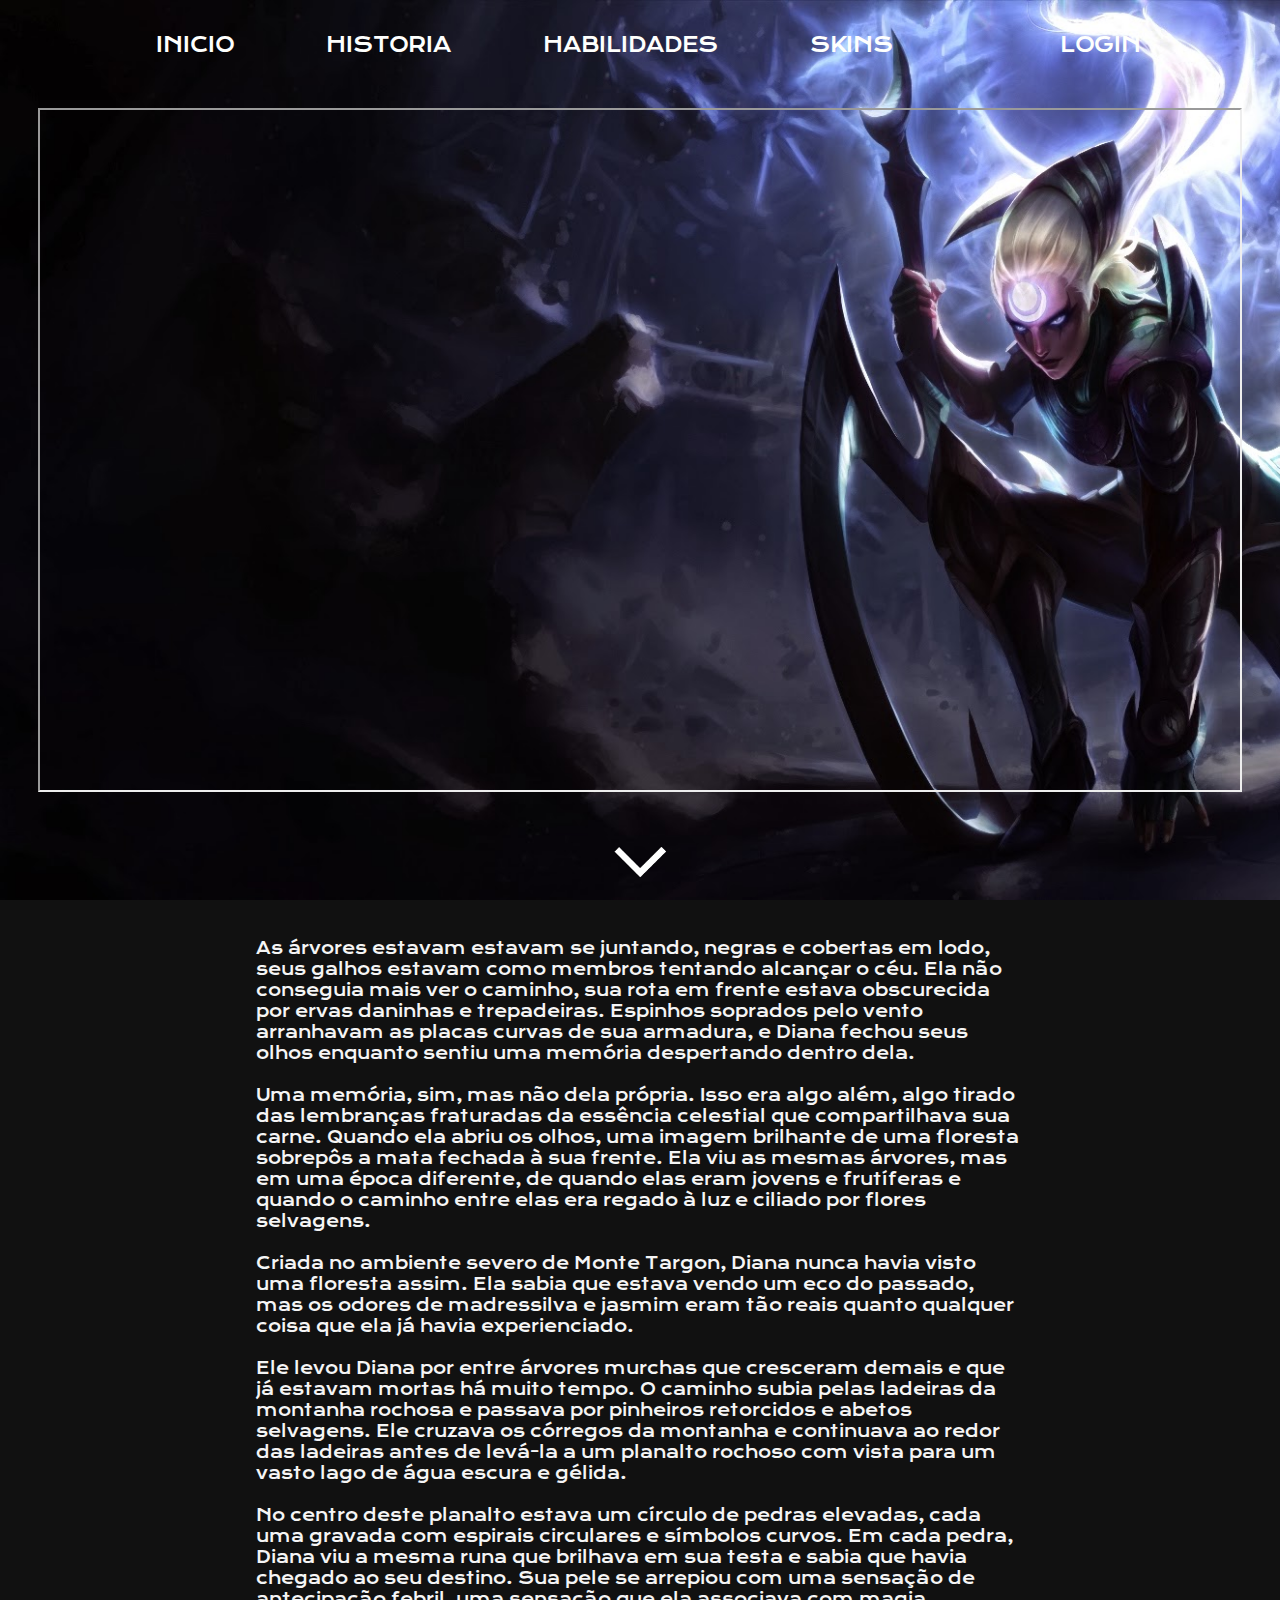
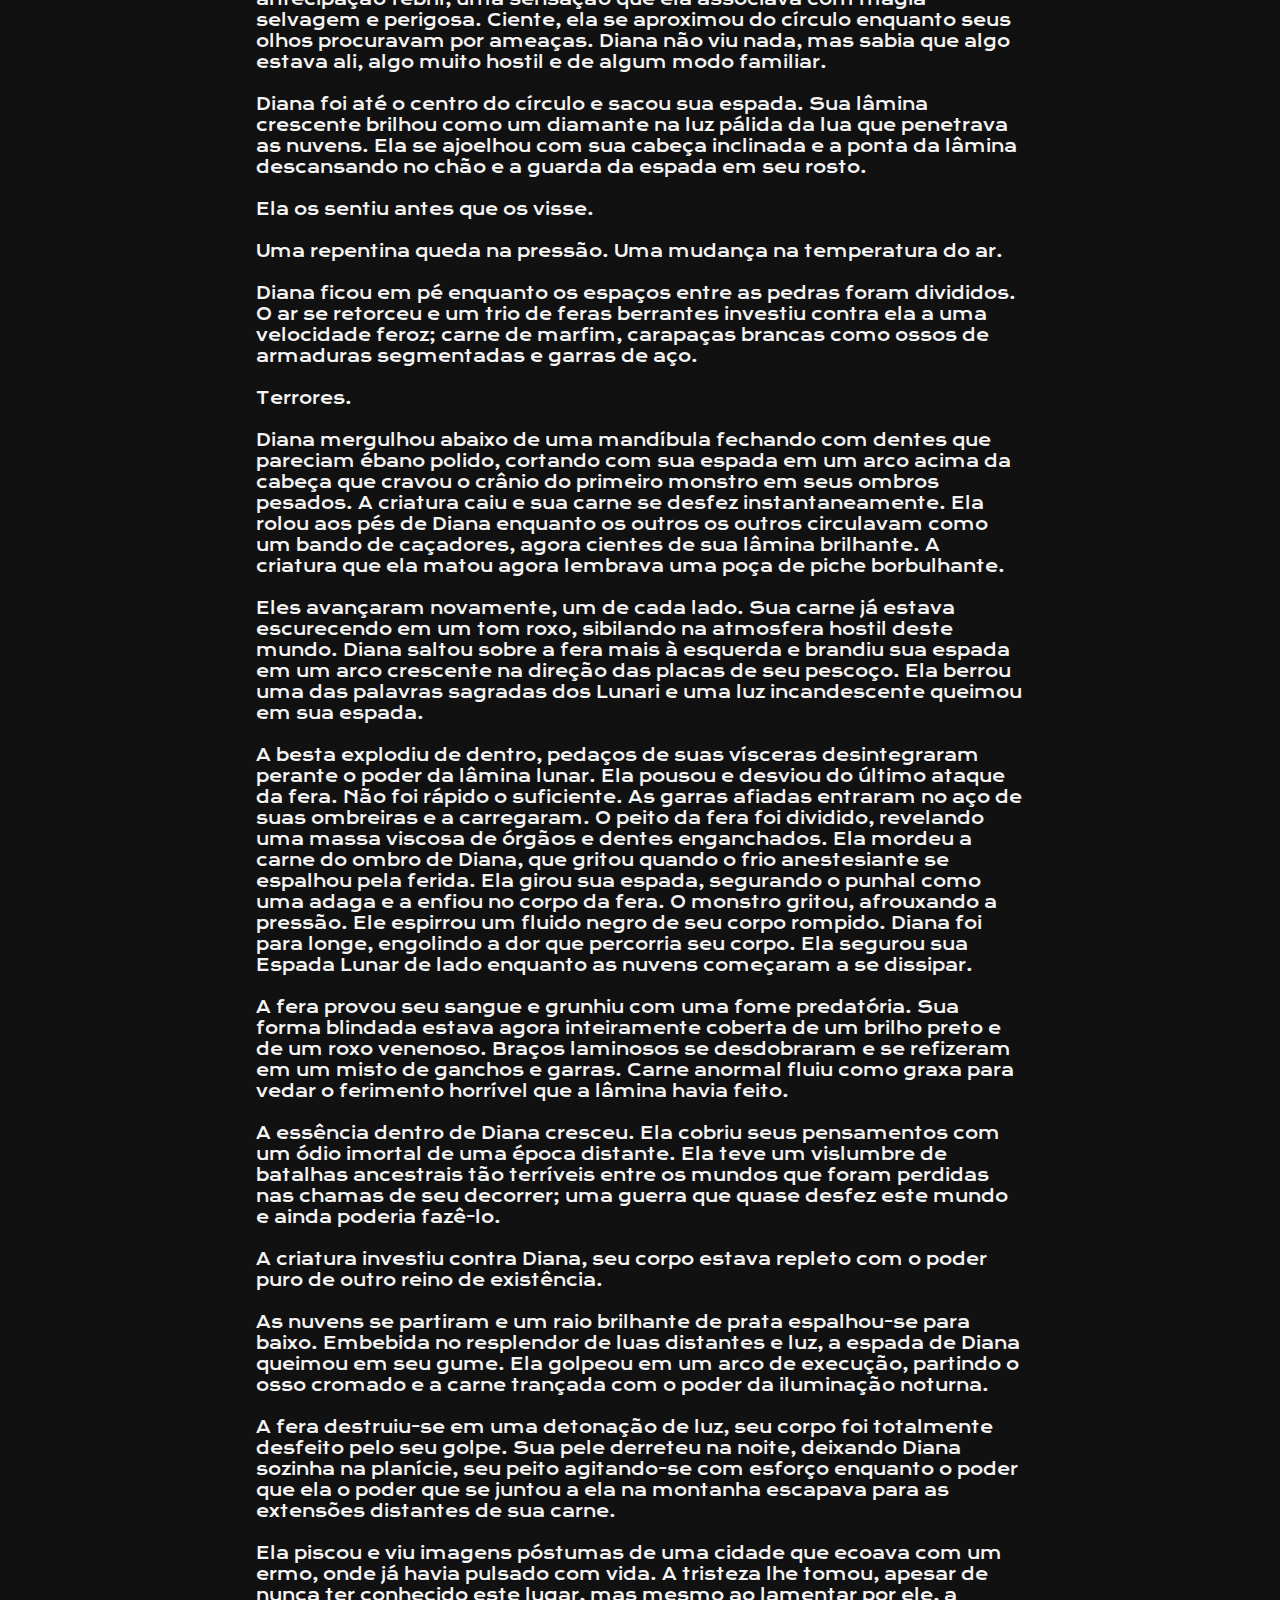
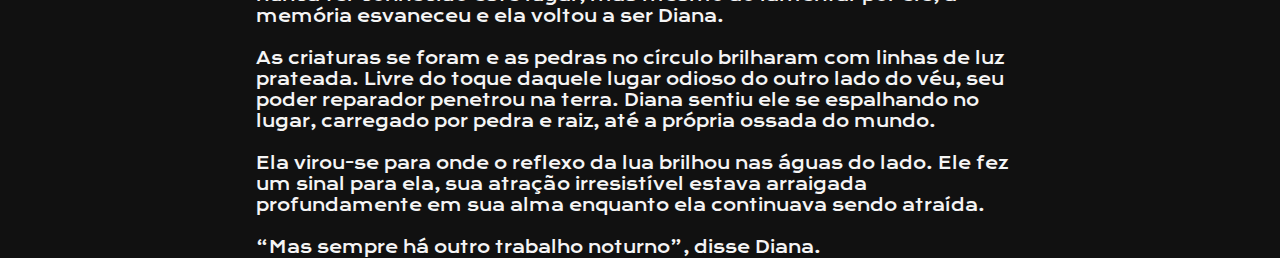
<file: projeto-site/public/historia.html>
<!DOCTYPE html>
<html lang="pt-br">

<head>
    <meta charset="UTF-8">
    <meta name="viewport" content="width=device-width, initial-scale=1.0">
    <link rel="stylesheet" href="css/historia.css">
    <link href="https://fonts.googleapis.com/css2?family=Krona+One&display=swap" rel="stylesheet">
    <link href="https://fonts.googleapis.com/css2?family=Krona+One&display=swap" rel="stylesheet">
    <link rel="stylesheet" href="https://fontawesome.com/icons/accusoft?style=brands">
    <title>Diana</title>
</head>

<body>
    <!--Começo da NavBar-->
    <section class="secNavBar">
        <div class="containerNavBar">
            <div class="divUl">
                <ul>
                    <li class="liNavBar"><a class="current" href="../public/index.html">INICIO</a></li>
                    <li class="liNavBar" onclick="scrollHistoria()"><a class="current"
                            href="../public/historia.html">HISTORIA</a></li>
                    <li class="liNavBar"><a class="current" href="../public/index.html">HABILIDADES</a></li>
                    <li class="liNavBar">
                        <a class="current" href="../public/historia.html"></a>SKINS</li>
                </ul>
            </div>
            <div class="divLogin">
                <p class="pLogin">
                    <a class="current" href="../public/login.html">LOGIN</a>
                </p>
            </div>
        </div>
    </section>
    <!--Fim da NavBar-->

    <!--BACKGROUND-->
    <section class="secBackGround">
        <div class="video">
            <iframe width="1200" height="680" src="https://www.youtube.com/embed/sVLAzuHHC_4" frameborder="3" allow="accelerometer; autoplay; clipboard-write; encrypted-media;
             gyroscope; picture-in-picture" allowfullscreen></iframe>
        </div>
        <div class="divSeta">
            <img src="IMGS/pngegg (1).png" alt="" class="imgSeta">
        </div>
        <section class="secConteudo">
            <div class="divConteudo">
                <div class="divHistoria">

                    <p>
                        As árvores estavam estavam se juntando, negras e cobertas em lodo, seus galhos estavam como
                        membros tentando alcançar o céu. Ela não conseguia mais ver o caminho, sua rota em frente estava
                        obscurecida por ervas daninhas e trepadeiras. Espinhos soprados
                        pelo vento arranhavam as placas curvas de sua armadura, e Diana fechou seus olhos enquanto
                        sentiu uma memória despertando dentro dela.
                    </p>
                    <br>
                    <p>
                        Uma memória, sim, mas não dela própria. Isso era algo além, algo tirado das lembranças
                        fraturadas da essência celestial que compartilhava sua carne. Quando ela abriu os olhos, uma
                        imagem brilhante de uma floresta sobrepôs a mata fechada à sua frente.
                        Ela viu as mesmas árvores, mas em uma época diferente, de quando elas eram jovens e frutíferas e
                        quando o caminho entre elas era regado à luz e ciliado por flores selvagens.
                    </p>
                    <br>
                    <p>
                        Criada no ambiente severo de Monte Targon, Diana nunca havia visto uma floresta assim. Ela sabia
                        que estava vendo um eco do passado, mas os odores de madressilva e jasmim eram tão reais quanto
                        qualquer coisa que ela já havia experienciado.
                    </p>
                    <br>
                    <p>
                        Ele levou Diana por entre árvores murchas que cresceram demais e que já estavam mortas há muito
                        tempo. O caminho subia pelas ladeiras da montanha rochosa e passava por pinheiros retorcidos e
                        abetos selvagens. Ele cruzava os córregos da montanha e continuava
                        ao redor das ladeiras antes de levá-la a um planalto rochoso com vista para um vasto lago de
                        água escura e gélida.
                    </p>
                    <br>
                    <p>
                        No centro deste planalto estava um círculo de pedras elevadas, cada uma gravada com espirais
                        circulares e símbolos curvos. Em cada pedra, Diana viu a mesma runa que brilhava em sua testa e
                        sabia que havia chegado ao seu destino. Sua pele se arrepiou com
                        uma sensação de antecipação febril, uma sensação que ela associava com magia selvagem e
                        perigosa. Ciente, ela se aproximou do círculo enquanto seus olhos procuravam por ameaças. Diana
                        não viu nada, mas sabia que algo estava ali,
                        algo muito hostil e de algum modo familiar.
                    </p>
                    <br>
                    <p>
                        Diana foi até o centro do círculo e sacou sua espada. Sua lâmina crescente brilhou como um
                        diamante na luz pálida da lua que penetrava as nuvens. Ela se ajoelhou com sua cabeça inclinada
                        e a ponta da lâmina descansando no chão e a guarda da espada em
                        seu rosto.
                    </p>
                    <br>
                    <p>
                        Ela os sentiu antes que os visse.
                    </p>
                    <br>
                    <p>
                        Uma repentina queda na pressão. Uma mudança na temperatura do ar.
                    </p>
                    <br>
                    <p>
                        Diana ficou em pé enquanto os espaços entre as pedras foram divididos. O ar se retorceu e um
                        trio de feras berrantes investiu contra ela a uma velocidade feroz; carne de marfim, carapaças
                        brancas como ossos de armaduras segmentadas e garras de aço.
                    </p>
                    <br>
                    <p>
                        Terrores.
                    </p>
                    <br>
                    <p>
                        Diana mergulhou abaixo de uma mandíbula fechando com dentes que pareciam ébano polido, cortando
                        com sua espada em um arco acima da cabeça que cravou o crânio do primeiro monstro em seus ombros
                        pesados. A criatura caiu e sua carne se desfez instantaneamente. Ela rolou aos pés de Diana
                        enquanto os outros os outros circulavam como um bando de caçadores, agora cientes de sua lâmina
                        brilhante. A criatura que ela matou agora lembrava uma poça de piche borbulhante.
                    </p>
                    <br>
                    <p>
                        Eles avançaram novamente, um de cada lado. Sua carne já estava escurecendo em um tom roxo,
                        sibilando na atmosfera hostil deste mundo. Diana saltou sobre a fera mais à esquerda e brandiu
                        sua espada em um arco crescente na direção das placas de seu pescoço. Ela berrou uma das
                        palavras sagradas dos Lunari e uma luz incandescente queimou em sua espada.
                    </p>
                    <br>
                    <p>
                        A besta explodiu de dentro, pedaços de suas vísceras desintegraram perante o poder da lâmina
                        lunar. Ela pousou e desviou do último ataque da fera. Não foi rápido o suficiente. As garras
                        afiadas entraram no aço de suas ombreiras e a carregaram. O peito da fera foi dividido,
                        revelando uma massa viscosa de órgãos e dentes enganchados. Ela mordeu a carne do ombro de
                        Diana, que gritou quando o frio anestesiante se espalhou pela ferida. Ela girou sua espada,
                        segurando o punhal como uma adaga e a enfiou no corpo da fera. O monstro gritou, afrouxando a
                        pressão. Ele espirrou um fluido negro de seu corpo rompido. Diana foi para longe, engolindo a
                        dor que percorria seu corpo. Ela segurou sua Espada Lunar de lado enquanto as nuvens começaram a
                        se dissipar.
                    </p>
                    <br>
                    <p>
                        A fera provou seu sangue e grunhiu com uma fome predatória. Sua forma blindada estava agora
                        inteiramente coberta de um brilho preto e de um roxo venenoso. Braços laminosos se desdobraram e
                        se refizeram em um misto de ganchos e garras. Carne anormal fluiu como graxa para vedar o
                        ferimento horrível que a lâmina havia feito.
                    </p>
                    <br>
                    <p>
                        A essência dentro de Diana cresceu. Ela cobriu seus pensamentos com um ódio imortal de uma época
                        distante. Ela teve um vislumbre de batalhas ancestrais tão terríveis entre os mundos que foram
                        perdidas nas chamas de seu decorrer; uma guerra que quase desfez este mundo e ainda poderia
                        fazê-lo.
                    </p>
                    <br>
                    <p>
                        A criatura investiu contra Diana, seu corpo estava repleto com o poder puro de outro reino de
                        existência.
                    </p>
                    <br>
                    <p>
                        As nuvens se partiram e um raio brilhante de prata espalhou-se para baixo. Embebida no
                        resplendor de luas distantes e luz, a espada de Diana queimou em seu gume. Ela golpeou em um
                        arco de execução, partindo o osso cromado e a carne trançada com o poder da iluminação noturna.
                    </p>
                    <br>
                    <p>
                        A fera destruiu-se em uma detonação de luz, seu corpo foi totalmente desfeito pelo seu golpe.
                        Sua pele derreteu na noite, deixando Diana sozinha na planície, seu peito agitando-se com
                        esforço enquanto o poder que ela o poder que se juntou a ela na montanha escapava para as
                        extensões distantes de sua carne.
                    </p>
                    <br>
                    <p>
                        Ela piscou e viu imagens póstumas de uma cidade que ecoava com um ermo, onde já havia pulsado
                        com vida. A tristeza lhe tomou, apesar de nunca ter conhecido este lugar, mas mesmo ao lamentar
                        por ele, a memória esvaneceu e ela voltou a ser Diana.
                    </p>
                    <br>
                    <p>
                        As criaturas se foram e as pedras no círculo brilharam com linhas de luz prateada. Livre do
                        toque daquele lugar odioso do outro lado do véu, seu poder reparador penetrou na terra. Diana
                        sentiu ele se espalhando no lugar, carregado por pedra e raiz, até a própria ossada do mundo.
                    </p>
                    <br>
                    <p>
                        Ela virou-se para onde o reflexo da lua brilhou nas águas do lado. Ele fez um sinal para ela,
                        sua atração irresistível estava arraigada profundamente em sua alma enquanto ela continuava
                        sendo atraída.
                    </p>
                    <br>
                    <p>
                        “Mas sempre há outro trabalho noturno”, disse Diana.
                    </p>

                </div>
            </div>
        </section>
    </section>
    <!--FIM BACKGROUND-->

</body>

</html>
</file>
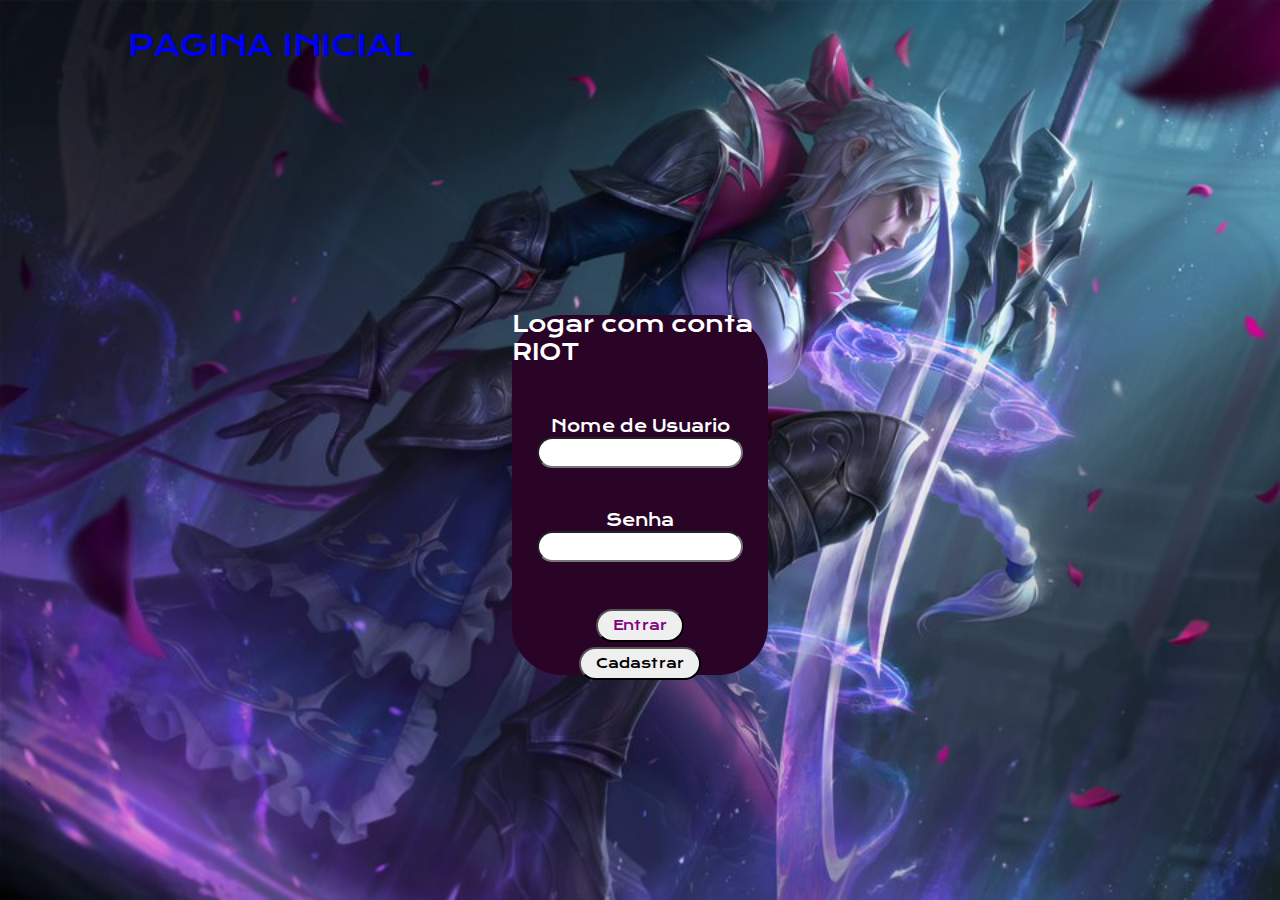
<file: projeto-site/public/login.html>
<!DOCTYPE html>
<html lang="pt-br">

<head>
    <meta charset="UTF-8">
    <meta name="viewport" content="width=device-width, initial-scale=1.0">
    <link href="https://fonts.googleapis.com/css2?family=Krona+One&display=swap" rel="stylesheet">
    <link href="https://fonts.googleapis.com/css2?family=Krona+One&display=swap" rel="stylesheet">
    <link rel="stylesheet" href="./css/login.css">
    <link rel="stylesheet" href="https://fontawesome.com/icons/accusoft?style=brands">
    <title>Login</title>
</head>

<body>
    <!--Começo da NavBar-->
    <section class="secNavBar">
        <div class="containerNavBar">
            <div class="divUl">
                <ul>
                    <li class="liNavBar"><a class=".current" href="../public/index.html">PAGINA INICIAL</a></li>
                </ul>
            </div>
            <!-- <div class="divLogin">
                <p class="pLogin">
                    LOGIN
                </p>
            </div> -->
        </div>
    </section>
    <!--Fim da NavBar-->
    <!-- Começo do Login -->
    <section class="secLogin">
        <div class="divLogin">
            <div class="textoLogin">

                <p>Logar com conta RIOT</p>

            </div>
            <form id="form_cadastro" method="post" onsubmit="return cadastrar()">
                Nome de Usuario
                <br>
                <input type="text" class="input-padrao" name="login">
                <br><br> Senha
                <br>
                <input type="password" class="input-padrao" name="senha">
                <br><br>
                <button id="btn_entrar" class="btn" type="submit">Entrar</button>

                <button class="btnCadastrar" id="btnCadastrar" onclick="cadastration()">Cadastrar</button>
            </form>
        </div>
    </section>
    <!-- Final do Login -->
</body>

</html>

<!-- Início do JS -->
<script>
    function cadastrar() {
        // aguardar();
        var formulario = new URLSearchParams(new FormData(form_cadastro));
        fetch("/usuarios/cadastrar", {
            method: "POST",
            body: formulario
        }).then(function(response) {

            if (response.ok) {

                window.location.href = 'sorteio.html';

            } else {

                console.log('Erro de cadastro!');
                response.text().then(function(resposta) {
                    div_erro.innerHTML = resposta;
                });
                // finalizar_aguardar();
            }
        });

        return false;
    }

    function cadastration() {
        window.location.href = 'https://signup.br.leagueoflegends.com/pt/signup/index';
    }
</script>
<!-- Início do JS -->
</file>
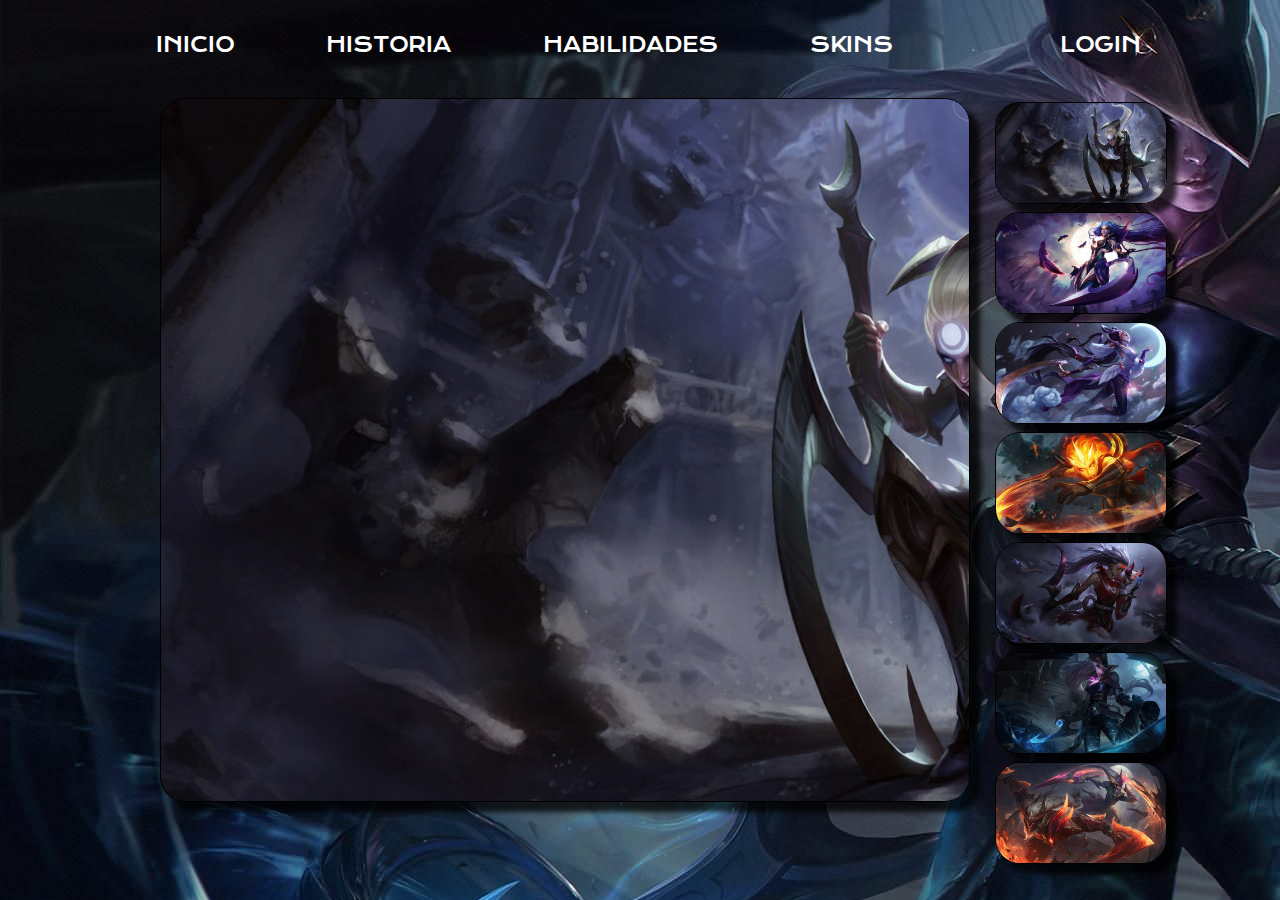
<file: projeto-site/public/skins.html>
<!DOCTYPE html>
<html lang="=pt-br">

<head>
    <meta charset="UTF-8">
    <meta name="viewport" content="width=
    , initial-scale=1.0">
    <title>Skins</title>
    <meta charset="UTF-8">
    <meta name="viewport" content="width=device-width, initial-scale=1.0">
    <link rel="stylesheet" href="css/skins.css">
    <link href="https://fonts.googleapis.com/css2?family=Krona+One&display=swap" rel="stylesheet">
    <link href="https://fonts.googleapis.com/css2?family=Krona+One&display=swap" rel="stylesheet">
    <link rel="stylesheet" href="https://fontawesome.com/icons/accusoft?style=brands">
</head>

<body>
    <!--Começo da NavBar-->
    <section class="secNavBar">
        <div class="containerNavBar">
            <div class="divUl">
                <ul>
                    <li class="liNavBar"><a class="current" href="../public/index.html">INICIO</a></li>
                    <li class="liNavBar" onclick="scrollHistoria()"><a class="current" href="../public/index.html">HISTORIA</a></li>
                    <li class="liNavBar" onclick="scrollHabilidade()"><a class="current" href="../public/index.html">HABILIDADES</a></li>
                    <li class="liNavBar">SKINS</li>
                    <!-- <li class="liNavBar">GALERIA</li> -->
                </ul>
            </div>
            <div class="divLogin">
                <p class="pLogin">
                    <a class="current" href="../public/login.html">LOGIN</a>
                </p>
            </div>
        </div>
    </section>
    <!--Fim da NavBar-->
    <section class="secBackGround">
        <section class="secSkins">
        <div class="skin">
            <div class="skin1" style="display: block;" id="skin1">
            </div>
            <div class="skin2" style="display: none;" id="skin2">
            </div>
            <div class="skin3" style="display: none;" id="skin3">
            </div>
            <div class="skin4" style="display: none;" id="skin4">
            </div>
            <div class="skin5" style="display: none;" id="skin5">
            </div>
            <div class="skin6" style="display: none;" id="skin6">
            </div>
            <div class="skin7" style="display: none;" id="skin7">
            </div>
            <div class="iconesSkin">
                <div class="skinIcone">
                    <img src="../public/IMGS/Diana_0.jpg" alt="" onclick="abrirSkin1()">
                </div>
                <div class="skinIcone">
                    <img src="../public/IMGS/Diana_1.jpg" onclick="abrirSkin2()">
                </div>
                <div class="skinIcone">
                    <img src="../public/IMGS/Diana_2.jpg" onclick="abrirSkin3()">
                </div>
                <div class="skinIcone">
                    <img src="../public/IMGS/Diana_3.jpg" onclick="abrirSkin4()">
                </div>
                <div class="skinIcone">
                    <img src="../public/IMGS/Diana_11.jpg" onclick="abrirSkin5()">
                </div>
                <div class="skinIcone">
                    <img src="../public/IMGS/Diana_12.jpg" onclick="abrirSkin6()">
                </div>
                <div class="skinIcone">
                    <img src="../public/IMGS/Diana_18.jpg" onclick="abrirSkin7()">
                </div>
            </div>
        </div>
    </section>
    </section>

</body>
<script src="js/skins.js">

</script>

</html>
</file>
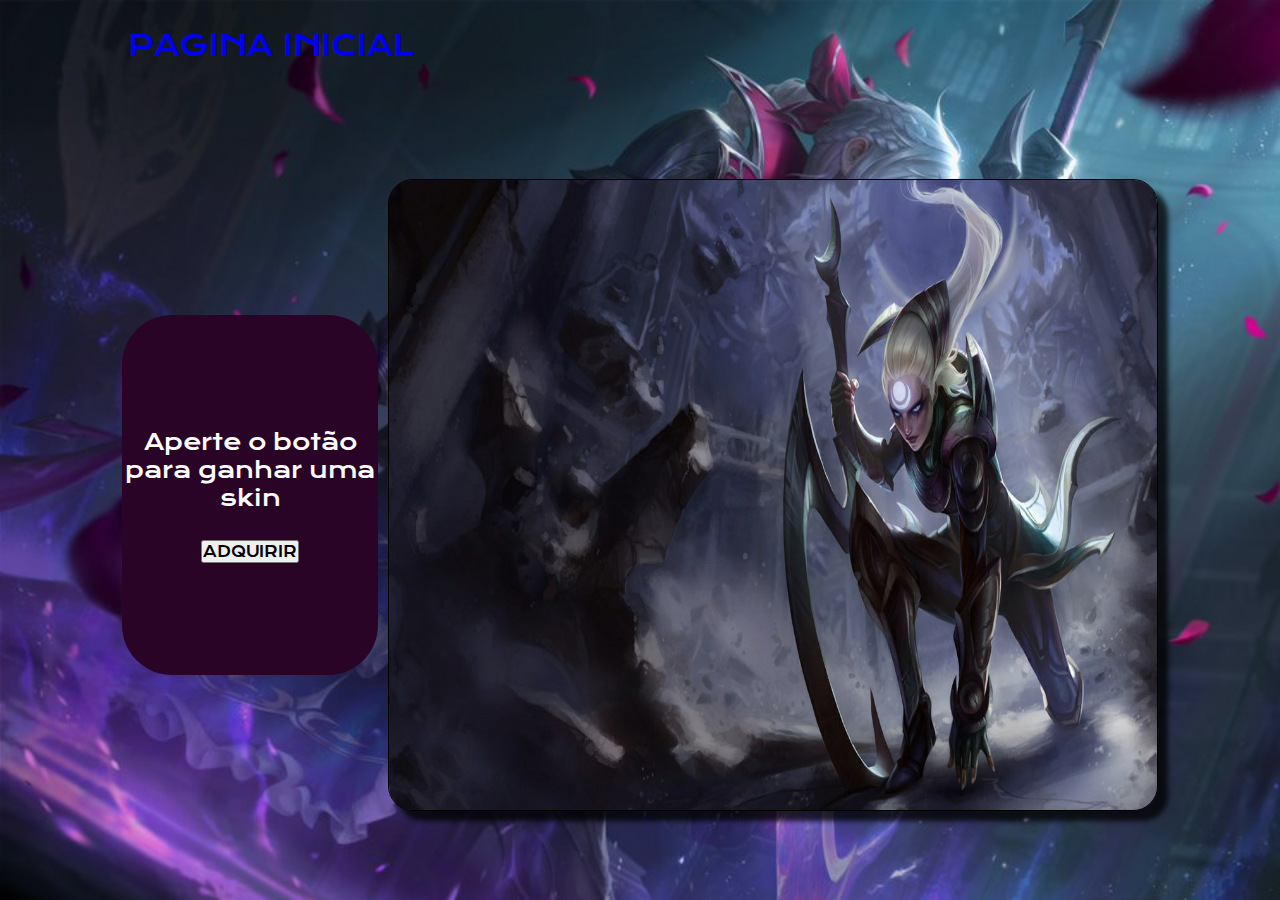
<file: projeto-site/public/sorteio.html>
<!DOCTYPE html>
<html lang="pt-br">

<head>
    <meta charset="UTF-8">
    <meta name="viewport" content="width=device-width, initial-scale=1.0">
    <link rel="stylesheet" href="css/sorteio.css">
    <link href="https://fonts.googleapis.com/css2?family=Krona+One&display=swap" rel="stylesheet">
    <link href="https://fonts.googleapis.com/css2?family=Krona+One&display=swap" rel="stylesheet">
    <link rel="stylesheet" href="https://fontawesome.com/icons/accusoft?style=brands">
    <title>Diana</title>
</head>

<body>
    <!--Começo da NavBar-->
    <section class="secNavBar">
        <div class="containerNavBar">
            <div class="divUl">
                <ul>
                    <li class="liNavBar"><a class=".current" href="../public/index.html">PAGINA INICIAL</a></li>
                </ul>
            </div>
        </div>
    </section>
    <!--Fim da NavBar-->

    <section class="secSorteio" id="secSorteio">
        <div class="divSorteio">
            Aperte o botão para ganhar uma skin
            <br><br>
            <div class="conteudoSorteio">
                <button class="btn" onclick="ganhar()" id="btn">
                        ADQUIRIR
                </button>
            </div>
        </div>
            <img src="../public/IMGS/Diana_0.jpg" class="imagem" id="diana0">
            <img src="../public/IMGS/Diana_1.jpg" class="imagem" id="diana1" style="display: none;">
            <img src="../public/IMGS/Diana_2.jpg" class="imagem" id="diana2" style="display: none;">
            <img src="../public/IMGS/Diana_3.jpg" class="imagem" id="diana3" style="display: none;">
            <img src="../public/IMGS/Diana_11.jpg" class="imagem" id="diana4" style="display: none;">
            <img src="../public/IMGS/Diana_12.jpg" class="imagem" id="diana5" style="display: none;">
            <img src="../public/IMGS/Diana_18.jpg" class="imagem" id="diana6" style="display: none;">
    </section>
   

</body>
<script src="js/sorteio.js">

</script>

</html>
</file>
<file: projeto-site/public/css/historia.css>
* {
    margin: 0;
    padding: 0;
    list-style: none;
    outline: none;
    text-decoration: none;
    cursor: url('../IMGS/LOL_cursor2.png'), auto;
}

.current {
    color: #fefffd;
}

.secNavBar {
    background-color: transparent;
    width: 100%;
    height: 10vh;
    font-size: 20px;
    display: flex;
    justify-content: center;
    position: absolute;
    color: #fefffd;
    font-family: 'Krona One', sans-serif;
    z-index: 10;
    cursor: url('https://media.discordapp.net/attachments/760291552210845698/781670483212501002/LOL_cursor_download.png'), auto;
}

.containerNavBar {
    width: 90%;
    height: 100%;
    background-color: transparent;
    display: flex;
}

.divUl {
    display: flex;
    width: 80%;
    height: 100%;
    align-items: center;
    justify-content: space-evenly;
    background-color: transparent;
}

.divUl ul {
    width: 100%;
    display: flex;
    justify-content: space-evenly;
}

.liNavBar:hover {
    text-decoration: underline#1111;
    transform: scale(1.1);
    transition: 1s;
}

.divLogin {
    width: 20%;
    height: 100%;
    background-color: transparent;
    display: flex;
    align-items: center;
    justify-content: center;
    color: #111111;
}

.pLogin {
    border: 2px solid white;
    border-radius: 10px;
    padding: 5px 5px;
    cursor: url('https://media.discordapp.net/attachments/760291552210845698/781670483212501002/LOL_cursor_download.png'), auto;
    transition: 1s;
    border: violet;
}

.pLogin:hover {
    transform: scale(1.1);
    transition: 1s;
    letter-spacing: 3px;
}

.secBackGround {
    width: 100%;
    height: 100vh;
    background-image: url("../IMGS/diananormal.jpg");
    background-size: cover;
}

.secConteudo {
    font-size: 1rem;
    color:  whitesmoke;
    width: 100%;
    display: flex;
    justify-content: center;
    font-family: 'Krona One', sans-serif;
    background-color: #111111;

}

.video {
    width: 100%;
    height: 100vh;
    display: flex;
    justify-content: center;
    align-items: center;
}

.divSeta {
    bottom: 0;
    width: 100%;
    position: absolute;
    display: flex;
    align-items: flex-end;
    justify-content: center;
    animation: setaPula 1s infinite;
}

.imgSeta {
    width: 70px;
    height: 70px;
}

.divConteudo {
    background-image: url('https://media.discordapp.net/attachments/760291552210845698/781668672657162250/diana.png?width=381&height=677');
    margin-top: 3%;
    width: 60%;
    background-size: cover;
}

.divHistoria{

}

@keyframes setaPula {
    0% {
        bottom: 0;
    }
    50% {
        bottom: 5%;
    }
    100%{
        bottom: 0;
    }
}
</file>
<file: projeto-site/public/css/login.css>
* {
    margin: 0px;
    padding: 0px;
    text-decoration: none;
    list-style: none;
    outline: none;
    font-family: 'Krona One', sans-serif;
    cursor: url('../IMGS/LOL_cursor2.png'), auto;
}

body {
    background: url("../IMGS/prestigeDiana.jpg");
    background-repeat: no-repeat;
    background-size: cover;
    width: 100vw;
    height: 100vh;
}

.current {
    color: purple;
    text-decoration: underline purple;
}

.secNavBar {
    background-color: transparent;
    width: 100%;
    height: 10vh;
    font-size: 20px;
    display: flex;
    justify-content: center;
    z-index: 10;
    cursor: url('https://media.discordapp.net/attachments/760291552210845698/781670483212501002/LOL_cursor_download.png'), auto;
    font-size: 1.8rem;
}

.containerNavBar {
    width: 80%;
    background-color: transparent;
    display: flex;
}

.divUl {
    display: flex;
    align-items: center;
    background-color: transparent;
}

.liNavBar:hover {
    text-decoration: underline purple;
    transform: scale(1.1);
    transition: 1s;
}

.secLogin {
    width: 100%;
    height: 90vh;
    display: flex;
    justify-content: center;
    align-items: center;
}

.divLogin {
    background-color: #290426;
    width: 20%;
    height: 40vh;
    display: flex;
    justify-content: center;
    align-items: center;
    color: white;
    border-radius: 50px;
    flex-direction: column;
}

.textoLogin {
    margin-bottom: 50px;
    font-size: 1.4rem;
}

.input-padrao {
    padding: 5px 5px;
    cursor: url('https://media.discordapp.net/attachments/760291552210845698/781670483212501002/LOL_cursor_download.png'), auto;
    transition: 1s;
    border-radius: 25px;
}

.btn {
    display: flex;
    margin-top: 5px;
    border-radius: 60px;
    padding: 6px 15px;
    cursor: url('https://media.discordapp.net/attachments/760291552210845698/781670483212501002/LOL_cursor_download.png'), auto;
    color: purple;
}

.btnCadastrar {
    display: flex;
    margin-top: 5px;
    border-radius: 60px;
    padding: 6px 15px;
    cursor: url('https://media.discordapp.net/attachments/760291552210845698/781670483212501002/LOL_cursor_download.png'), auto;
}

#form_cadastro {
    display: flex;
    justify-content: center;
    align-items: center;
    flex-direction: column;
}
</file>
<file: projeto-site/public/css/skins.css>
* {
    margin: 0;
    padding: 0;
    list-style: none;
    outline: none;
    text-decoration: none;
    cursor: url('../IMGS/LOL_cursor2.png'), auto;
}

.current {
    color: white;
}

.current:hover {
    text-decoration: underline #321f3d;
}

.secNavBar {
    background-color: transparent;
    width: 100%;
    height: 10vh;
    font-size: 20px;
    display: flex;
    justify-content: center;
    position: absolute;
    color: white;
    font-family: 'Krona One', sans-serif;
    z-index: 10;
    cursor: url('https://media.discordapp.net/attachments/760291552210845698/781670483212501002/LOL_cursor_download.png'), auto;
}

.containerNavBar {
    width: 90%;
    height: 100%;
    background-color: transparent;
    display: flex;
}

.divUl {
    display: flex;
    width: 80%;
    height: 100%;
    align-items: center;
    justify-content: space-evenly;
    background-color: transparent;
}

.divUl ul {
    width: 100%;
    display: flex;
    justify-content: space-evenly;
}

.liNavBar:hover {
    text-decoration: underline #321f3d;
    transform: scale(1.1);
    transition: 1s;
}

.divLogin {
    width: 20%;
    height: 100%;
    background-color: transparent;
    display: flex;
    align-items: center;
    justify-content: center;
    color:#321f3d;
}

.pLogin {
    padding: 5px 5px;
    cursor: url('https://media.discordapp.net/attachments/760291552210845698/781670483212501002/LOL_cursor_download.png'), auto;
    transition: 1s;
}

.pLogin:hover {
    transform: scale(1.1);
    transition: 1s;
    letter-spacing: 3px;
}

.secBackGround {
    width: 100%;
    height: 100vh;
    background-image: url('../IMGS/skinback.jpg');

}

.secSkins{
    width: 100%;
    height: 100vh;
    display: flex;
    justify-content: center;

}


.skin{
    width: 80%;
    height: 100vh;
    display: flex;
    justify-content: center;
    align-items: center;

}

.skin1{
    background-image: url('../IMGS/Diana_0.jpg');
    background-size: cover;
    width: 79%;
    height: 78.1vh;
    border: 1px solid black;
    border-radius: 25px;
    box-shadow: 10px 10px 5px 0px rgba(0,0,0,0.75);
}

.skin2{
    background-image: url('../IMGS/Diana_1.jpg');
    background-size: cover;
    width: 79%;
    height: 78.1vh;
    border: 1px solid black;
    border-radius: 25px;
    box-shadow: 10px 10px 5px 0px rgba(0,0,0,0.75);
}

.skin3{
    background-image: url('../IMGS/Diana_2.jpg');
    background-size: cover;
    width: 79%;
    height: 78.1vh;
    border: 1px solid black;
    border-radius: 25px;
    box-shadow: 10px 10px 5px 0px rgba(0,0,0,0.75);
}

.skin4{
    background-image: url('../IMGS/Diana_3.jpg');
    background-size: cover;
    width: 79%;
    height: 78.1vh;
    border: 1px solid black;
    border-radius: 25px;
    box-shadow: 10px 10px 5px 0px rgba(0,0,0,0.75);
}

.skin5{
    background-image: url('../IMGS/Diana_11.jpg');
    background-size: cover;
    width: 79%;
    height: 78.1vh;
    border: 1px solid black;
    border-radius: 25px;
    box-shadow: 10px 10px 5px 0px rgba(0,0,0,0.75);
}

.skin6{
    background-image: url('../IMGS/Diana_12.jpg');
    background-size: cover;
    width: 79%;
    height: 78.1vh;
    border: 1px solid black;
    border-radius: 25px;
    box-shadow: 10px 10px 5px 0px rgba(0,0,0,0.75);
}

.skin7{
    background-image: url('../IMGS/Diana_18.jpg');
    background-size: cover;
    width: 79%;
    height: 78.1vh;
    border: 1px solid black;
    border-radius: 25px;
    box-shadow: 10px 10px 5px 0px rgba(0,0,0,0.75);
}


.iconesSkin{
    width: 150px;
    height: 707px;
    display: flex;
    flex-direction: column;
    align-items: center;
    justify-content: space-around;
    
}

.skinIcone{
    height: 100px;
    width: 100px;
    margin-top: 5px;
    margin-bottom: 5px;
   
    
}

.skinIcone img{
    height: 100%;
    border: 1px solid black;
    border-radius: 25px;
    box-shadow: 10px 10px 5px 0px rgba(0,0,0,0.75);
}
</file>
<file: projeto-site/public/css/sorteio.css>
* {
    margin: 0px;
    padding: 0px;
    text-decoration: none;
    list-style: none;
    outline: none;
    font-family: 'Krona One', sans-serif;
    cursor: url('../IMGS/LOL_cursor2.png'), auto;
}

body {
    background: url("../IMGS/prestigeDiana.jpg");
    background-repeat: no-repeat;
    background-size: cover;
    width: 100vw;
    height: 100vh;
}

.current {
    color: purple;
    text-decoration: underline purple;
}

.secNavBar {
    background-color: transparent;
    width: 100%;
    height: 10vh;
    font-size: 20px;
    display: flex;
    justify-content: center;
    z-index: 10;
    cursor: url('https://media.discordapp.net/attachments/760291552210845698/781670483212501002/LOL_cursor_download.png'), auto;
    font-size: 1.8rem;
}

.containerNavBar {
    width: 80%;
    background-color: transparent;
    display: flex;
}

.divUl {
    display: flex;
    align-items: center;
    background-color: transparent;
}

.liNavBar:hover {
    text-decoration: underline purple;
    transform: scale(1.1);
    transition: 1s;
}

.secSorteio {
    width: 100%;
    height: 90vh;
    display: flex;
    justify-content: center;
    align-items: center;
    border-color: crimson;
}


.divSorteio{
    background-color: #290426;
    width: 20%;
    height: 40vh;
    display: flex;
    justify-content: center;
    align-items: center;
    color: white;
    border-radius: 50px;
    flex-direction: column;
    font-size: 1.4rem;
    text-align: center;

}

.conteudoSorteio{
    font-size: 1.4rem;
    display: flex;
    flex-direction: column;
    align-items: center;

}

.btn{
    display: flex;
    font-size: 15px;
    justify-content: center;

}

.imagem{
    width: 60%;
    height: 70vh;
    margin-left: 10px;
    border: 1px solid black;
    border-radius: 25px;
    box-shadow: 10px 10px 5px 0px rgba(0,0,0,0.75);

}
</file>
